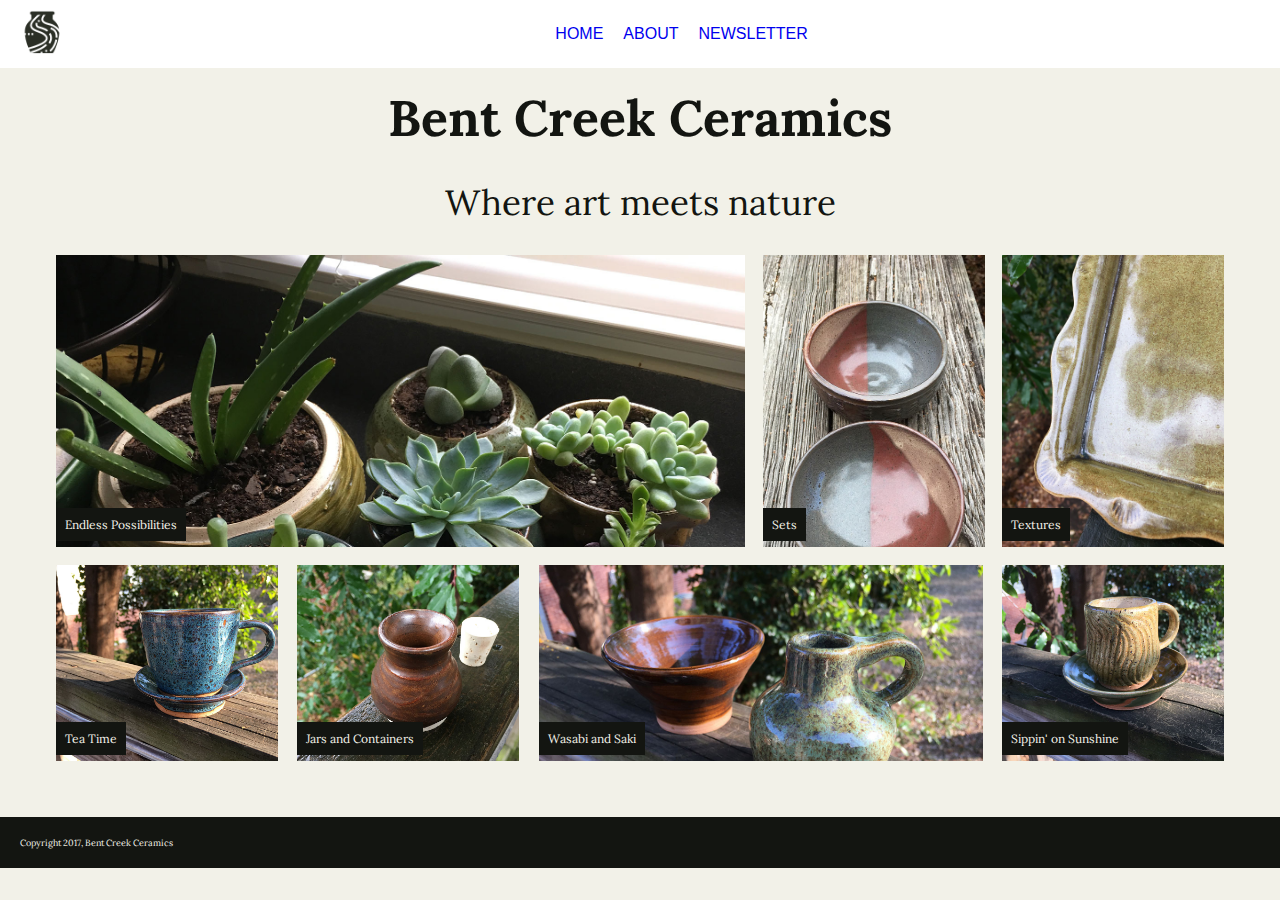
<file: index.html>
<!DOCTYPE html>
<html class="no-js" lang="">

<head>
  <meta charset="utf-8">
  <meta content="IE=edge,chrome=1" http-equiv="X-UA-Compatible">
  <title>Bent Creek Ceramics</title>
  <meta content="" name="description">
  <meta content="width=device-width, initial-scale=1" name="viewport">
  <link charset="utf-8" href="https://maxcdn.bootstrapcdn.com/font-awesome/4.6.3/css/font-awesome.min.css" media="screen" rel="stylesheet" title="no title">
  <link href="https://fonts.googleapis.com/css?family=Lora|Merriweather:300,300i,400,400i,700|Roboto:300,300i,400,400i" rel="stylesheet">
  <link href="styles.css" rel="stylesheet">

</head>

<body>
  <nav class="nav">
    <div class="nav-logo">
      <img src="./images/bent-creek-logo.png" alt="">
    </div>

  <ul class="nav-links">
    <li><a href="index.html">Home</a></li>
    <li><a href="about.html">About</a></li>
    <li><a href="newsletter.html">Newsletter</a></li>
  </ul>
  </nav>
  <section>
    <div class="Header">
      <h1>Bent Creek Ceramics</h1>
      <h2>Where art meets nature</h2>
    </div>
    <div class="collage">
      <div class="collage-row1">
        <div id="product-1">
          <div class="collage-txt">Endless Possibilities</div>
        </div>
        <div id="product-2">
          <div class="collage-txt">Sets</div>
          </div>
        <div id="product-3">
          <div class="collage-txt">Textures</div>
      </div>
      </div>
      <div class="collage-row2">
        <div id="product-4">
          <div class="collage-txt">Tea Time</div>
        </div>
        <div id="product-5">
          <div class="collage-txt">Jars and Containers</div>
        </div>
        <div id="product-6">
          <div class="collage-txt">Wasabi and Saki</div>
        </div>
        <div id="product-7">
          <div class="collage-txt">Sippin' on Sunshine</div>
        </div>
      </div>
      </div>

  </section>
  <footer>
    <span>Copyright 2017, Bent Creek Ceramics</span>
  </footer>
</body>
</html>
</file>
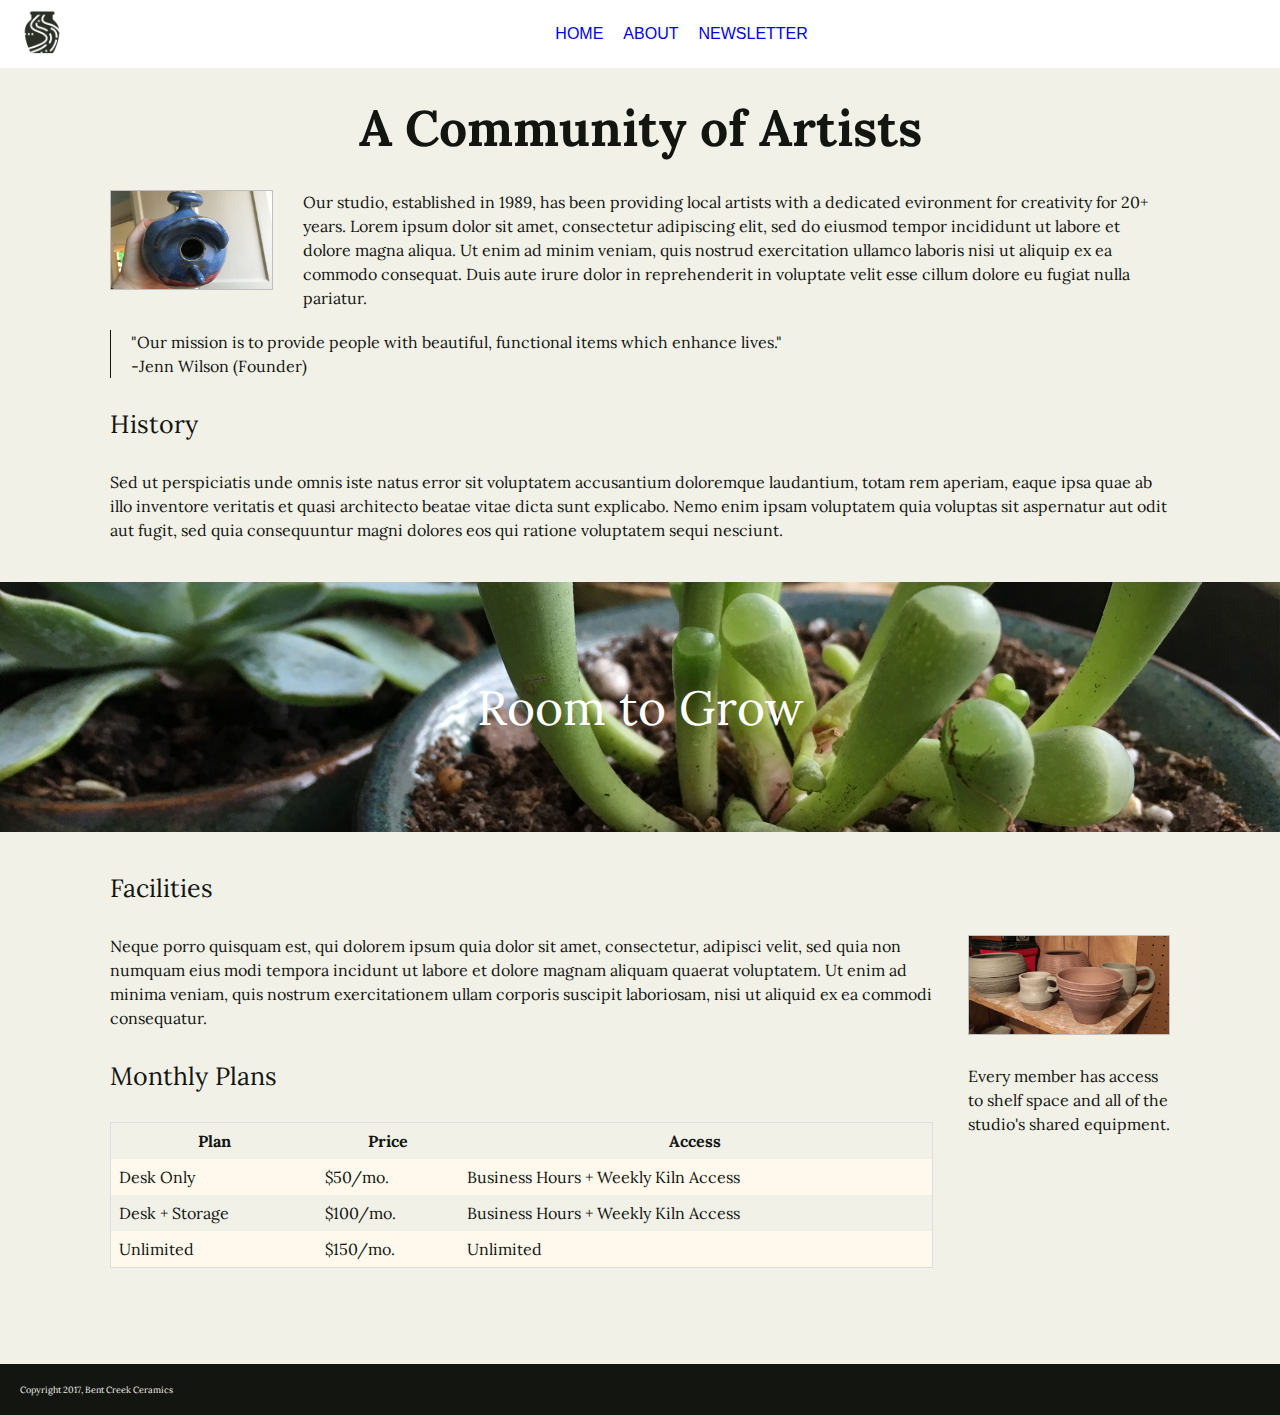
<file: about.html>
<!DOCTYPE html>
<html class="no-js" lang="">

<head>
  <meta charset="utf-8">
  <meta content="IE=edge,chrome=1" http-equiv="X-UA-Compatible">
  <title>Bent Creek Ceramics - About</title>
  <meta content="" name="description">
  <meta content="width=device-width, initial-scale=1" name="viewport">
  <link charset="utf-8" href="https://maxcdn.bootstrapcdn.com/font-awesome/4.6.3/css/font-awesome.min.css" media="screen" rel="stylesheet" title="no title">
  <link href="https://fonts.googleapis.com/css?family=Lora|Merriweather:300,300i,400,400i,700|Roboto:300,300i,400,400i" rel="stylesheet">
  <link href="styles.css" rel="stylesheet">
</head>

<body>
  <nav class="nav">
    <div class="nav-logo">
      <img src="./images/bent-creek-logo.png" alt="">
    </div>

  <ul class="nav-links">
    <li><a href="index.html">Home</a></li>
    <li><a href="about.html">About</a></li>
    <li><a href="newsletter.html">Newsletter</a></li>
  </ul>
  </nav>
  <section class='about'>
      <div class='top_section'>
      <h1>A Community of Artists</h1>
        <div class='intro'>
        <img class='small_img'/>
        <p>Our studio, established in 1989, has been providing local artists with a dedicated evironment for creativity for 20+ years. Lorem ipsum dolor sit amet, consectetur adipiscing elit, sed do eiusmod tempor incididunt ut labore et dolore magna aliqua.
        Ut enim ad minim veniam, quis nostrud exercitation ullamco laboris nisi ut aliquip ex ea commodo consequat. Duis aute irure dolor in reprehenderit in voluptate velit esse cillum dolore eu fugiat nulla pariatur.
        </p>
      </div>
      <blockquote>
        <p>"Our mission is to provide people with beautiful, functional items which enhance lives."</p>
        <p>-Jenn Wilson (Founder)</p>
      </blockquote>
      <div>
        <h3>History</h3>
        <p>Sed ut perspiciatis unde omnis iste natus error sit voluptatem accusantium doloremque laudantium, totam rem aperiam, eaque ipsa quae ab illo inventore veritatis et quasi architecto beatae vitae dicta sunt explicabo. Nemo enim ipsam voluptatem quia
        voluptas sit aspernatur aut odit aut fugit, sed quia consequuntur magni dolores eos qui ratione voluptatem sequi nesciunt.</p>
      </div>
      </div>
    <div class="divider">
        <h3>Room to Grow</h3>
    </div>

      <div class="bottom_section">

        <div class="Facilities">
          <h3>Facilities</h3>
          <p>Neque porro quisquam est, qui dolorem ipsum quia dolor sit amet, consectetur, adipisci velit, sed quia non numquam eius modi tempora incidunt ut labore et dolore magnam aliquam quaerat voluptatem. Ut enim ad minima veniam, quis nostrum exercitationem
          ullam corporis suscipit laboriosam, nisi ut aliquid ex ea commodi consequatur.</p>

        <div class="plans_table">
          <h3>Monthly Plans</h3>
          <table>
            <tr>
              <th>Plan</th>
              <th>Price</th>
              <th>Access</th>
            </tr>
            <tr>
              <td>Desk Only</td>
              <td>$50/mo.</td>
              <td>Business Hours + Weekly Kiln Access</td>
            </tr>
            <tr>
              <td>Desk + Storage</td>
              <td>$100/mo.</td>
              <td>Business Hours + Weekly Kiln Access</td>
            </tr>
            <tr>
              <td>Unlimited</td>
              <td>$150/mo.</td>
              <td>Unlimited</td>
            </tr>
          </table>
        </div>
        </div>
        <aside class="small-aside">
          <img class='aside_img'>
          <p>Every member has access to shelf space and all of the studio's shared equipment.</p>
        </aside>
      </div>

    </section>
  <footer>
    <span>Copyright 2017, Bent Creek Ceramics</span>
  </footer>
</body>
</html>
</file>
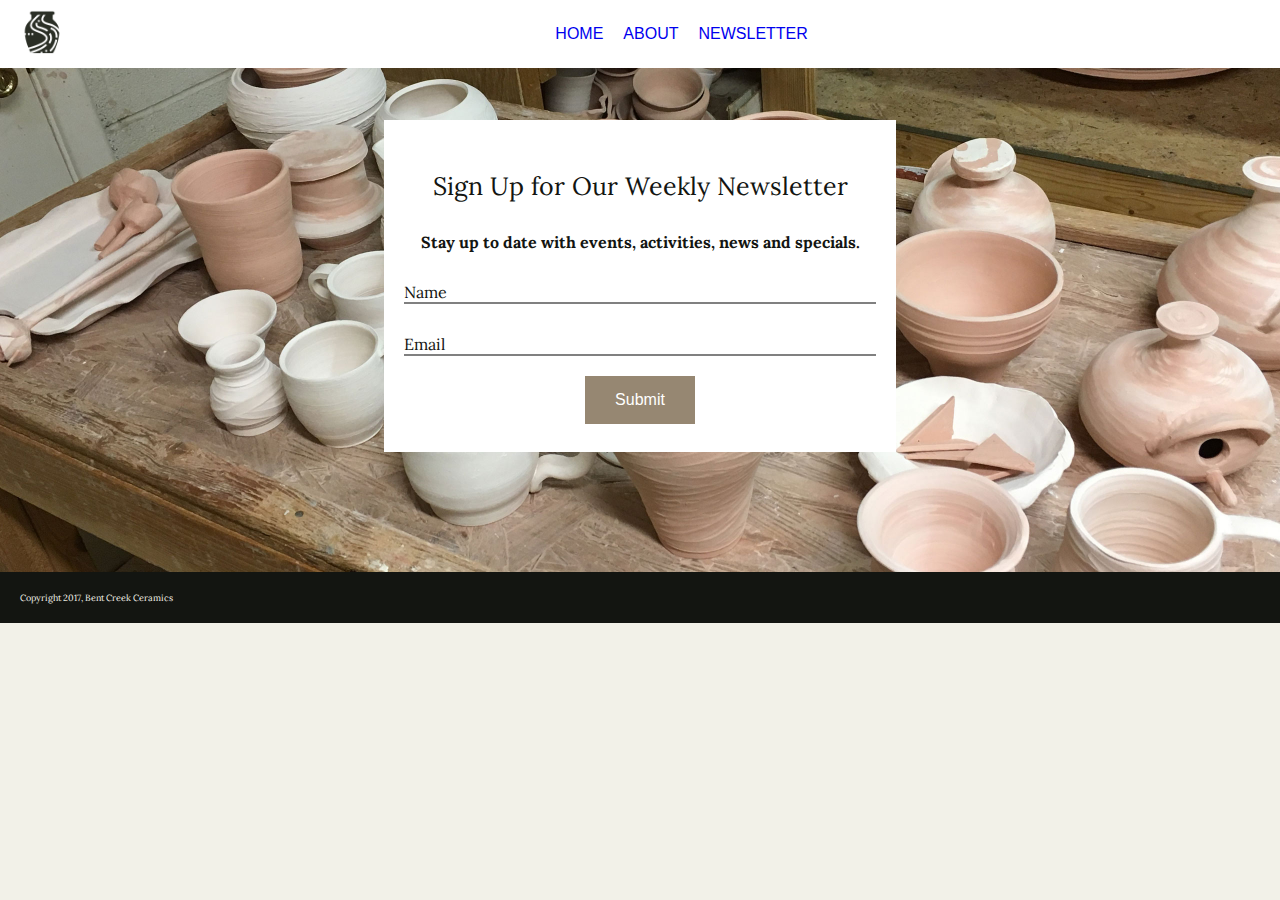
<file: newsletter.html>
<!DOCTYPE html>
<html class="no-js" lang="">

<head>
  <meta charset="utf-8">
  <meta content="IE=edge,chrome=1" http-equiv="X-UA-Compatible">
  <title>Bent Creek Ceramics</title>
  <meta content="" name="description">
  <meta content="width=device-width, initial-scale=1" name="viewport">
  <link charset="utf-8" href="https://maxcdn.bootstrapcdn.com/font-awesome/4.6.3/css/font-awesome.min.css" media="screen" rel="stylesheet" title="no title">
  <link href="https://fonts.googleapis.com/css?family=Lora|Merriweather:300,300i,400,400i,700|Roboto:300,300i,400,400i" rel="stylesheet">
  <link href="styles.css" rel="stylesheet">
</head>

<body>

    <nav class="nav">
      <div class="nav-logo">
        <img src="./images/bent-creek-logo.png" alt="">
      </div>

    <ul class="nav-links">
      <li><a href="index.html">Home</a></li>
      <li><a href="about.html">About</a></li>
      <li><a href="newsletter.html">Newsletter</a></li>
    </ul>
    </nav>
    <section class="background">
      <div class="signup-box">
        <h3>Sign Up for Our Weekly Newsletter</h3>
        <h4>Stay up to date with events, activities, news and specials.</h4>

        <form>

          <div class='inputs'>
            <label for="name">Name</label>
            <input type="text" id="nameInput" name="name">
          </div>

          <div class='inputs'>
            <label for="email">Email</label>
            <input type="email" id="emailInput" name="email">
          </div>

          <div>
            <input type="submit" id=signupButton value="Submit">
          </div>

        </form>
      </div>

  </section>
  <footer>
      <span>Copyright 2017, Bent Creek Ceramics</span>
  </footer>

  <script type="text/javascript">
      var nameInput = document.getElementById('nameInput');
      var emailInput = document.getElementById('emailInput');
      var signupButton = document.getElementById('signupButton');
      signupButton.addEventListener('click', function(e) {
        var nameVal = nameInput.value;
        var emailVal = emailInput.value;
        if (nameVal && emailVal) {
          alert('Thanks for signing up, ' + nameVal + '. Newsletters will be sent to ' + emailVal);
          nameInput.value = "";
          emailInput.value = "";
        } else {
          alert('We would love for you to sign up, please provide both your name and email address.');
        }
      });
    </script>
</body>
</html>
</file>
<file: styles.css>
*, *:before, *:after {
  box-sizing: border-box;
}

* {
  margin: 0;
  padding: 0;
  border: 0;
  outline: 0;
  font-size: 100%;
  vertical-align: baseline;
  background: transparent;
}

img {
  width: 100%;
  /*display: block;*/
}

/*<!-- Background: #F2F1E8
Text: #131511
Inline Link: #968772
Inline Link (Hover): #967343
Navigation Background: #FFFFFF
Navigation Text: #2B2F26
Navigation Text (Hover): #CD5D67
Navigation Text (Active) #968772
Button Background: #968772
Button Background (Hover): #967343
Button Text: #F2F1E8
Button Text (Hover): #FFFFFF
Input Border Bottom: #968772
Input Border Bottom (Focus): #967343 -->*/

body {
  background-color: #F2F1E8;
  flex:100%;
  font-family: "lora";
  color: #131511;
}
section {
  padding: 3.5em;
}
footer {
  background-color: #131511;
  color: #F2F1E8;
  padding: 20px;
  font-size: 9px;
}
.nav {
  background: #FFFFFF;
  font-family: sans-serif;
  color: #2B2F26;
  display: flex;
  justify-content: space-around;
  position: fixed;
  width: 100%;
  top: 0;


}
.nav-links {
  list-style-type: NONE;
  padding: 0px;
  display: flex;
  width: 92%;
  justify-content: center;
  text-align: center;

}
.nav-links li {
  display: flex;
  justify-content: center;
  align-items: center;
  margin: 10px;
}

a {
    text-decoration:none;
    text-transform: uppercase;
}

a:hover {
    color: #CD5D67;
}

a:visited {
    color: #968772;
}
.nav-logo {
  width: 5%;
  padding: 10px;
}

h1 {
  font-size: 50px;
  margin-top: 30px;
  text-align: center;
  margin-bottom: 30px;
}
h2 {
  font-size: 35px;
  font-weight: lighter;
  margin-bottom: 30px;
  text-align: center;
}
h3 {
  font-size: 25px;
  font-weight: lighter;
  margin-bottom: 30px;
  margin-top: 30px;

}
h5 {
  margin-top:75px;
  font-size:60px;
  font-weight: lighter;
  margin-bottom: 30px;
  text-align: center;
}
p {
  line-height: 1.5;
}
blockquote {
  border-left: 1px solid #131511;
  padding-left:20px;
  margin-top: 15px;
  margin-bottom: 15px;
 }
.collage {
  flex: 100%;
justify-content: space-around;}
.collage-row1{
  display: flex;
  justify-content: space-between;
  height: 18.25em;
  margin-bottom: 1.5%;

}
.collage-row2{
  display: flex;
  justify-content: space-between;
  height: 12.25em;
}

.collage-txt {
  color: #F2F1E8;
  float: left;
  background-color: #131511;
  /*transform: translate(0%, -150%);*/
  font-size: 12px;
  padding: .75em;
  position: absolute;
  bottom: .5em;
}


#product-1 {
    background-image: url("images/product-1.jpg");
    background-size: cover;
    width:59%;
    position:relative;

}
#product-2 {
    background-image: url("images/product-2.jpg");
    width: 19%;
    position:relative;
    background-size: cover;


  }
  #product-3 {
    background-image: url("images/product-3.jpg");
    width: 19%;
    position:relative;
    background-size: cover;


  }
  #product-4 {
    background-image: url("images/product-4.jpg");
    width: 19%;
    position:relative;
    background-size: cover;

  }
  #product-5 {
    background-image: url("images/product-5.jpg");
    width: 19%;
    position:relative;
    background-size: cover;

  }
  #product-6 {
    background-image: url("images/product-6.jpg");
    width: 38%;
    position:relative;
    background-size: cover;


  }
  #product-7 {
    background-image: url("images/product-7.jpg");
    width: 19%;
    position:relative;
    background-size: cover;

  }
/*/////////about//////*/
.small_img{
  background: url("images/birdhouse.jpg");
  background-size: cover;
  border-style: none;
  margin-bottom: 25px;
  height: 100px;
  background-position: center;
  width: 60%;
}
.intro p {
  padding-left: 30px;
}
table {
    border-collapse: collapse;
    width: 97%;
    border: 1px solid #dddddd;
    margin-bottom: 30px;
}

td {
  text-align: left;
  padding: 8px;
}
th {
  text-align: center;
  padding: 8px;
}
tr:nth-child(even) {
    background-color: #FEF9EC;
}
.aside_img {
  background: url("images/background-1.jpg");
  height: 100px;
  background-size: cover;
  margin-right: 25px;
  margin-bottom: 25px;
}
aside {
  margin-top: 93px;
  margin-left: 10px;
}
.divider{
  background: url("images/background-3.jpg");
  background-size: cover;
  height: 250px;
  width: 100%;
  position: relative;
  margin-top: 30px;
  background-position: center;
}
.divider h3{
  color: white;
  margin: 0;
  position: absolute;
  top: 50%;
  left: 50%;
  font-size: 3rem;
  transform: translate(-50%, -50%);
}

.about {
  padding-left: 0px;
  padding-right: 0px;
}
.top_section{
  padding: 10px;
  margin-left: 100px;
  margin-right: 100px;
}
.intro{
  display: flex;
}
.bottom_section {
  padding: 10px;
  display: flex;
  margin-left: 100px;
  margin-right: 100px;

}
/*//////////////////newsletter styles/////////////////////////////*/
.signup-box{
  background: white;
  padding: 20px;
  width:40vw;
  margin-left: auto;
  margin-right: auto;
}
.signup-box h3,
.signup-box h4 {
  text-align: center;
}
.background {
  background-image: url("images/background-2.jpg");
  background-size: cover;
  background-repeat: no-repeat;
  width: 100%;
  padding: 120px;
}
.inputs {
  border-bottom: 2px solid grey;
  padding-top: 30px;
}
#signupButton {
padding: 15px 30px;
color: white;
background: #968772;
text-align: center;
display: block;
 margin: 20px auto 8px auto;
;}
</file>
